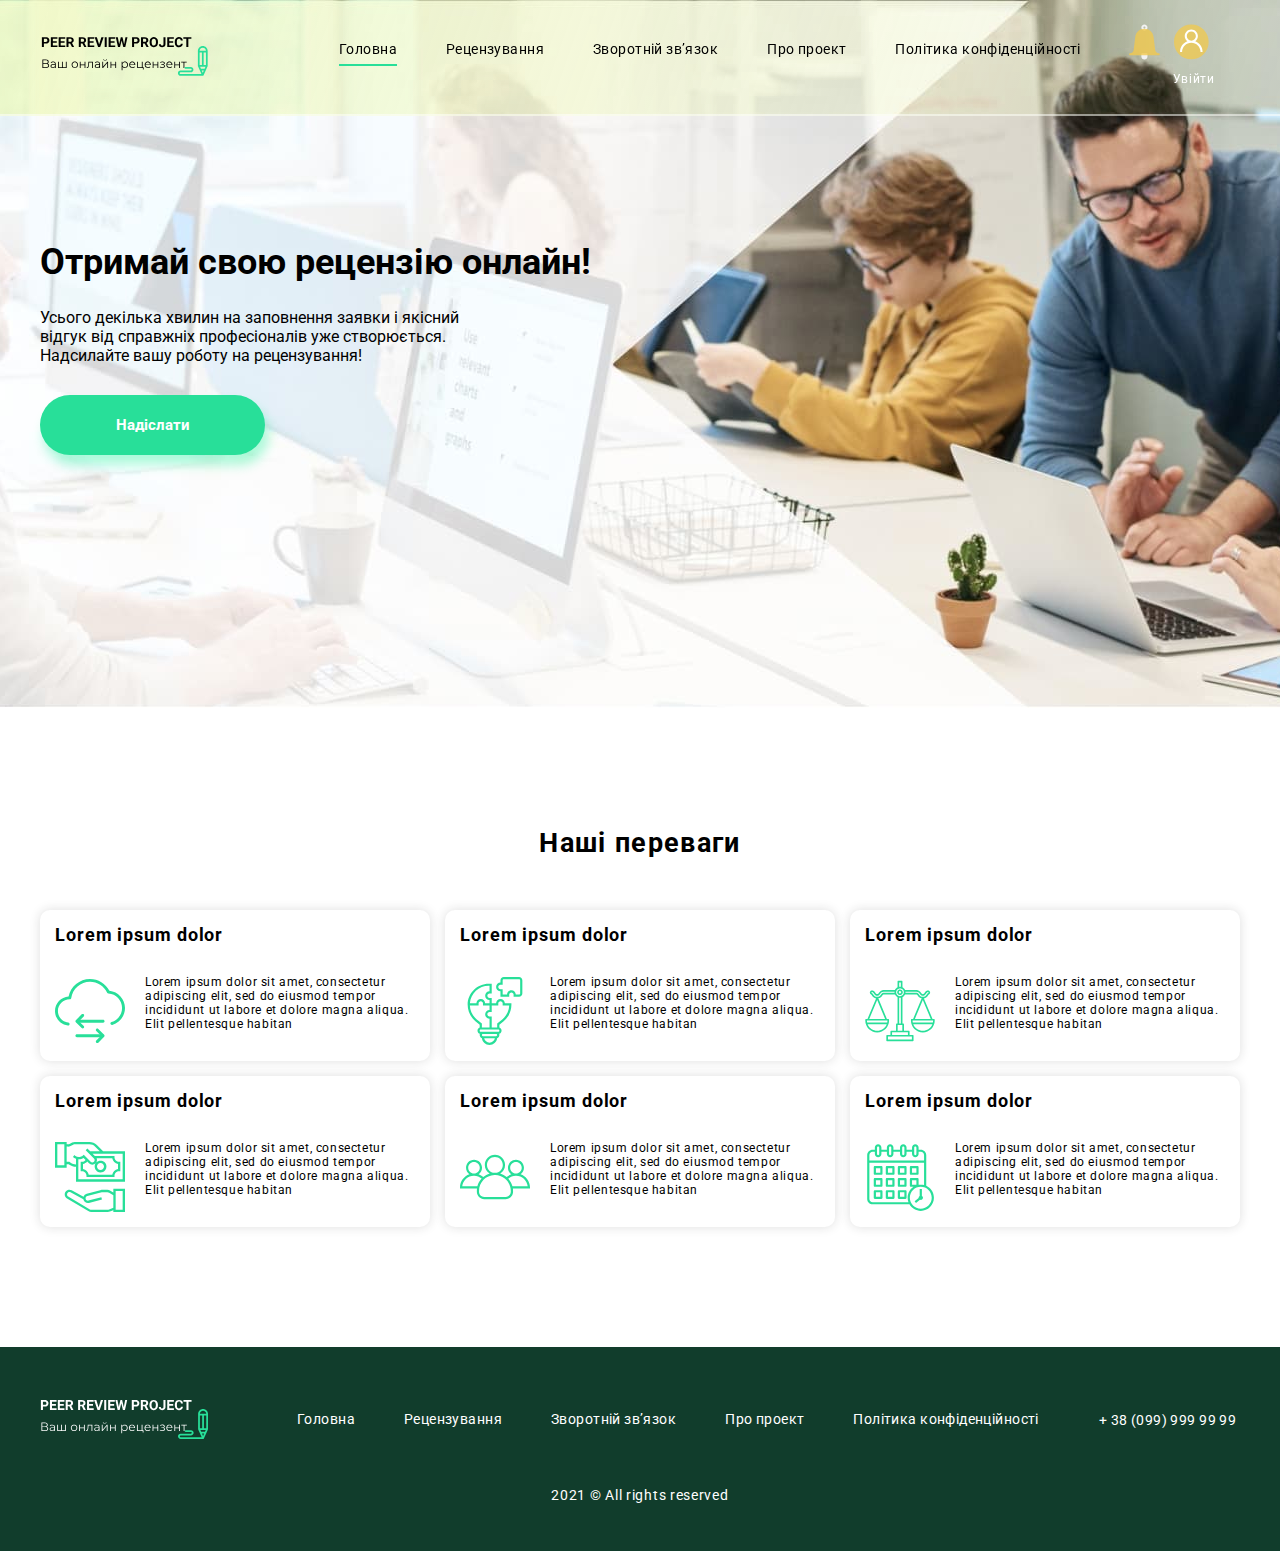
<file: index.html>
<!DOCTYPE html>
<html lang="uk">

<head>
  <meta charset="UTF-8" />
  <meta http-equiv="X-UA-Compatible" content="IE=edge" />
  <meta name="viewport" content="width=device-width, initial-scale=1.0" />
  <title>Peer review project</title>

  <!-- Шрифти -->
  <link rel="preconnect" href="https://fonts.googleapis.com">
  <link rel="preconnect" href="https://fonts.gstatic.com" crossorigin>
  <link href="https://fonts.googleapis.com/css2?family=Montserrat&family=Roboto:wght@400;700&display=swap"
    rel="stylesheet">

  <!-- Нормалізація -->
  <link rel="stylesheet" href="https://cdn.jsdelivr.net/npm/modern-normalize@1.1.0/modern-normalize.min.css">

  <!-- Загальні стилі -->
  <link rel="stylesheet" href="./css/main.min.css">
</head>

<body class="page-body">

  <!-- Шапка сайту -->
  <header class="site-header" id="header" data-header>
    <div class="container site-header__container">

      <!-- Логотип -->
      <a class="logo-link link" href="./index.html" rel="noopener noreferrer" aria-label="Логотип">
        <svg width="168" height="42">
          <use href="./images/sprits/sprit.svg#icon-logo"></use>
        </svg>
      </a>

      <!-- Навігація по сайту -->
      <nav class="main-nav site-header__main-nav">

        <ul class="main-nav__list list">
          <li class="main-nav__item">
            <a class="main-nav__link main-nav__link--header-mode main-nav__link--active link"
              href="./index.html">Головна</a>
          </li>
          <li class="main-nav__item">
            <a class="main-nav__link main-nav__link--header-mode  link" href="">Рецензування</a>
          </li>
          <li class="main-nav__item">
            <a class="main-nav__link main-nav__link--header-mode  link" href="./feedback.html">Зворотній зв’язок</a>
          </li>
          <li class="main-nav__item">
            <a class="main-nav__link main-nav__link--header-mode  link" href="">Про проект</a>
          </li>
          <li class="main-nav__item">
            <a class="main-nav__link main-nav__link--header-mode  link" href="">Політика конфіденційності</a>
          </li>
        </ul>
      </nav>

      <!-- Особистий кабінет -->
      <div class="cabinet-group site-header__cabinet-group">

        <ul class="cabinet-group__list list">
          <li class="cabinet-group__item">
            <a class="cabinet-group__link link" href="">
              <svg width="36" height="36">
                <use href="./images/sprits/sprit.svg#icon-bell-sms"></use>
              </svg>
            </a>
          </li>
          <li class="cabinet-group__item">
            <a class="cabinet-group__link link" href="">
              <svg width="36" height="36">
                <use href="./images/sprits/sprit.svg#icon-user"></use>
              </svg>
              <p class="cabinet-group__desc">Увійти</p>
            </a>
          </li>
        </ul>
      </div>

    </div>
  </header>

  <!-- Унікальний вміст сайту -->
  <main>

    <!-- Розділ герой -->
    <section class="hero">
      <div class="container">

        <!-- Оффер -->
        <div class="offer-group">
          <h1 class="offer-group__title">
            Отримай свою рецензію онлайн!
          </h1>
          <p class="offer-group__desc">
            Усього декілька хвилин на заповнення заявки і якісний відгук від справжніх
            професіоналів уже створюється.
            Надсилайте вашу роботу на рецензування!
          </p>

          <button class="btn btn--animation-hero" type="submit">Надіслати</button>
        </div>
      </div>
    </section>

    <!-- Розділ переваг -->
    <section class="benefits">
      <div class="container">

        <h2 class="section-title">Наші переваги</h2>

        <!-- Список переваг -->
        <ul class="benefits-list list">

          <li class="benefits-list__item">
            <h3 class="benefits-list__title">Lorem ipsum dolor</h3>
            <div class="benefits-list__group">
              <svg class="benefits-list__icon" width="70" height="70">
                <use href=".//images/sprits/sprit.svg#icon-data-transfer"></use>
              </svg>
              <p class="benefits-list__desc">
                Lorem ipsum dolor sit amet, consectetur adipiscing elit, sed do eiusmod
                tempor incididunt ut labore et dolore magna
                aliqua. Elit pellentesque habitan
              </p>
            </div>
          </li>

          <li class="benefits-list__item">
            <h3 class="benefits-list__title">Lorem ipsum dolor</h3>
            <div class="benefits-list__group">
              <svg class="benefits-list__icon" width="70" height="70">
                <use href=".//images/sprits/sprit.svg#icon-solution"></use>
              </svg>
              <p class="benefits-list__desc">
                Lorem ipsum dolor sit amet, consectetur adipiscing elit, sed do eiusmod
                tempor incididunt ut labore et dolore magna
                aliqua. Elit pellentesque habitan
              </p>
            </div>
          </li>

          <li class="benefits-list__item">
            <h3 class="benefits-list__title">Lorem ipsum dolor</h3>
            <div class="benefits-list__group">
              <svg class="benefits-list__icon" width="70" height="70">
                <use href=".//images/sprits/sprit.svg#icon-balance"></use>
              </svg>
              <p class="benefits-list__desc">
                Lorem ipsum dolor sit amet, consectetur adipiscing elit, sed do eiusmod
                tempor incididunt ut labore et dolore magna
                aliqua. Elit pellentesque habitan
              </p>
            </div>
          </li>

          <li class="benefits-list__item">
            <h3 class="benefits-list__title">Lorem ipsum dolor</h3>
            <div class="benefits-list__group">
              <svg class="benefits-list__icon" width="70" height="70">
                <use href=".//images/sprits/sprit.svg#icon-price"></use>
              </svg>
              <p class="benefits-list__desc">
                Lorem ipsum dolor sit amet, consectetur adipiscing elit, sed do eiusmod
                tempor incididunt ut labore et dolore magna
                aliqua. Elit pellentesque habitan
              </p>
            </div>
          </li>

          <li class="benefits-list__item">
            <h3 class="benefits-list__title">Lorem ipsum dolor</h3>
            <div class="benefits-list__group">
              <svg class="benefits-list__icon" width="70" height="70">
                <use href=".//images/sprits/sprit.svg#icon-people"></use>
              </svg>
              <p class="benefits-list__desc">
                Lorem ipsum dolor sit amet, consectetur adipiscing elit, sed do eiusmod
                tempor incididunt ut labore et dolore magna
                aliqua. Elit pellentesque habitan
              </p>
            </div>
          </li>

          <li class="benefits-list__item">
            <h3 class="benefits-list__title">Lorem ipsum dolor</h3>
            <div class="benefits-list__group">
              <svg class="benefits-list__icon" width="70" height="70">
                <use href=".//images/sprits/sprit.svg#icon-calendar"></use>
              </svg>
              <p class="benefits-list__desc">
                Lorem ipsum dolor sit amet, consectetur adipiscing elit, sed do eiusmod
                tempor incididunt ut labore et dolore magna
                aliqua. Elit pellentesque habitan
              </p>
            </div>
          </li>


        </ul>
      </div>
    </section>
  </main>

  <!-- Заключна чатсина сайту -->
  <footer class="site-footer">
    <div class="container">

      <div class="site-footer__group">
        <!-- Логотип -->
        <a class="logo-link link" href="./index.html" rel="noopener noreferrer" aria-label="Логотип">
          <svg width="168" height="42">
            <use href="./images/sprits/sprit.svg#icon-logo-white"></use>
          </svg>
        </a>

        <!-- Навігація по сайту -->
        <nav class="main-nav site-footer__main-nav">

          <ul class="main-nav__list list">
            <li class="main-nav__item">
              <a class="main-nav__link main-nav__link--footer-mode link" href="./index.html">Головна</a>
            </li>
            <li class="main-nav__item">
              <a class="main-nav__link main-nav__link--footer-mode link" href="">Рецензування</a>
            </li>
            <li class="main-nav__item">
              <a class="main-nav__link main-nav__link--footer-mode link" href="./feedback.html">Зворотній зв’язок</a>
            </li>
            <li class="main-nav__item">
              <a class="main-nav__link main-nav__link--footer-mode link" href="">Про проект</a>
            </li>
            <li class="main-nav__item">
              <a class="main-nav__link main-nav__link--footer-mode link" href="">Політика конфіденційності</a>
            </li>
          </ul>
        </nav>

        <!-- Номер телефону -->
        <div class="site-footer__wrapper">
          <a class="contact-link link" href="tel:+380999999999" target="_blank" rel="noopener noreferrer"
            aria-label="Номер телефону">
            + 38 (099) 999 99 99
          </a>
        </div>
      </div>

      <p class="site-footer__desc">2021 &#169; All rights reserved</p>

    </div>
  </footer>

  <!-- Скрипти -->
  <script src="./js/header-scroll.js"></script>
  <script src="./js/animation-btn.js"></script>

</body>

</html>
</file>
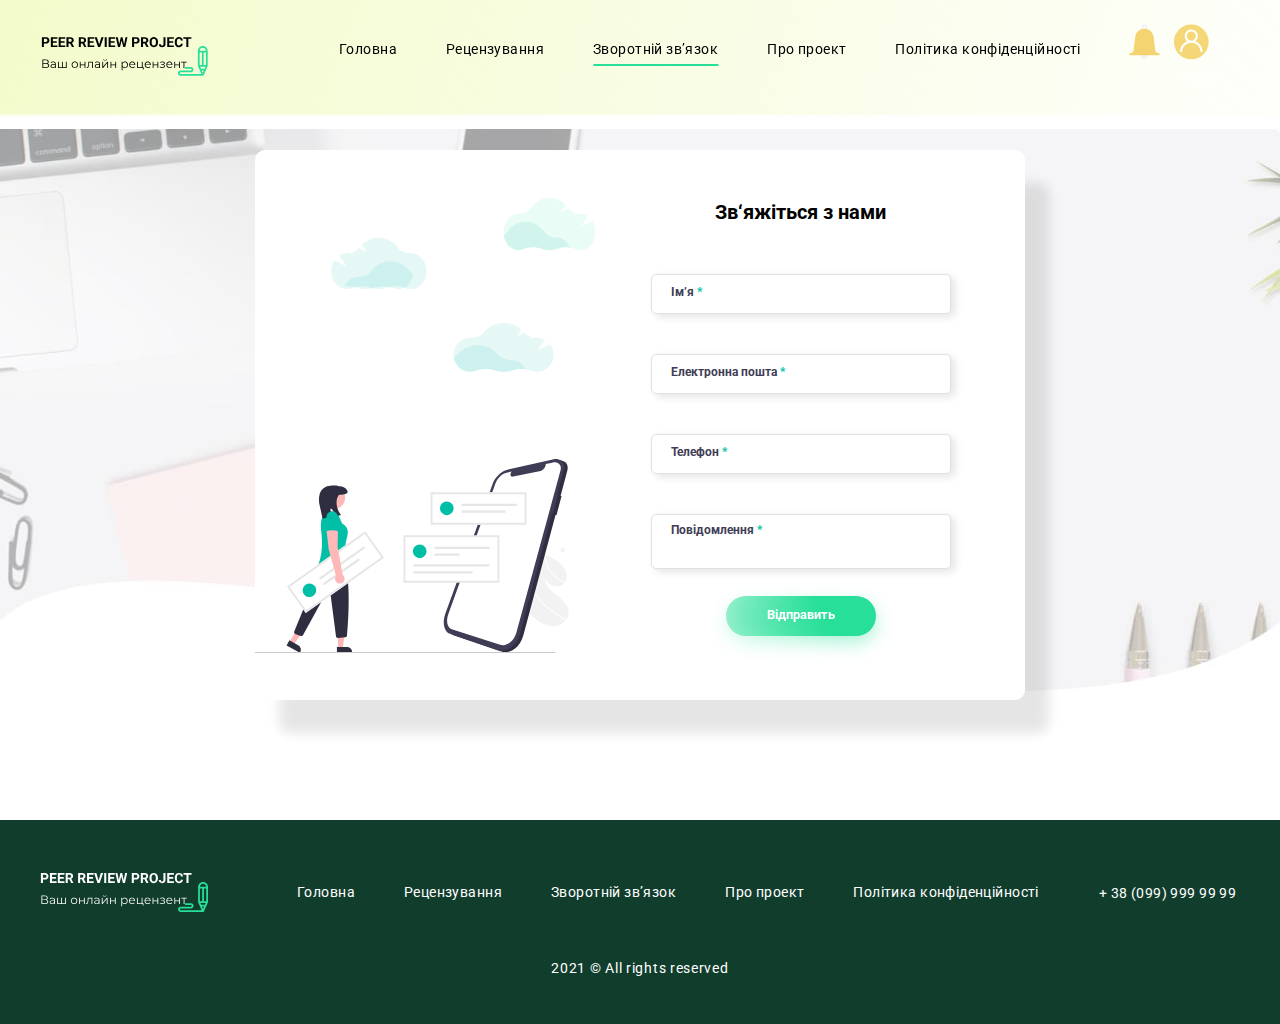
<file: feedback.html>
<!DOCTYPE html>
<html lang="uk">

<head>
    <meta charset="UTF-8" />
    <meta http-equiv="X-UA-Compatible" content="IE=edge" />
    <meta name="viewport" content="width=device-width, initial-scale=1.0" />
    <title>Peer review project</title>

    <!-- Шрифти -->
    <link rel="preconnect" href="https://fonts.googleapis.com">
    <link rel="preconnect" href="https://fonts.gstatic.com" crossorigin>
    <link href="https://fonts.googleapis.com/css2?family=Montserrat&family=Roboto:wght@400;700&display=swap"
        rel="stylesheet">

    <!-- Нормалізація -->
    <link rel="stylesheet" href="https://cdn.jsdelivr.net/npm/modern-normalize@1.1.0/modern-normalize.min.css">

    <!-- Загальні стилі -->
    <link rel="stylesheet" href="./css/main.min.css">
</head>

<body class="page-body">

    <!-- Шапка сайту -->
    <header class="site-header" id="header" data-header>
        <div class="container site-header__container">

            <!-- Логотип -->
            <a class="logo-link link" href="./index.html" rel="noopener noreferrer" aria-label="Логотип">
                <svg width="168" height="42">
                    <use href="./images/sprits/sprit.svg#icon-logo"></use>
                </svg>
            </a>

            <!-- Навігація по сайту -->
            <nav class="main-nav site-header__main-nav">

                <ul class="main-nav__list list">
                    <li class="main-nav__item">
                        <a class="main-nav__link main-nav__link--header-mode link" href="./index.html">Головна</a>
                    </li>
                    <li class="main-nav__item">
                        <a class="main-nav__link main-nav__link--header-mode  link" href="">Рецензування</a>
                    </li>
                    <li class="main-nav__item">
                        <a class="main-nav__link main-nav__link--header-mode main-nav__link--active  link"
                            href="./feedback.html">Зворотній
                            зв’язок</a>
                    </li>
                    <li class="main-nav__item">
                        <a class="main-nav__link main-nav__link--header-mode  link" href="">Про проект</a>
                    </li>
                    <li class="main-nav__item">
                        <a class="main-nav__link main-nav__link--header-mode  link" href="">Політика
                            конфіденційності</a>
                    </li>
                </ul>
            </nav>

            <!-- Особистий кабінет -->
            <div class="cabinet-group site-header__cabinet-group">

                <ul class="cabinet-group__list list">
                    <li class="cabinet-group__item">
                        <a class="cabinet-group__link link" href="">
                            <svg width="36" height="36">
                                <use href="./images/sprits/sprit.svg#icon-bell-sms"></use>
                            </svg>
                        </a>
                    </li>
                    <li class="cabinet-group__item">
                        <a class="cabinet-group__link link" href="">
                            <svg width="36" height="36">
                                <use href="./images/sprits/sprit.svg#icon-user"></use>
                            </svg>
                            <p class="cabinet-group__desc">Увійти</p>
                        </a>
                    </li>
                </ul>
            </div>

        </div>
    </header>

    <!-- Унікальний вміст сайту -->
    <main>

        <!-- Розділ зворотній зв’язок -->
        <section class="section-feedback">
            <div class="container">

                <!-- Форма -->
                <form class="form-feedback section-feedback__form-feedback">

                    <svg width="45%" height="100%">
                        <use href="./images/sprits/sprit.svg#icon-form-feedback"></use>
                    </svg>


                    <div class="form-feedback__group">
                        <h3 class="form-feedback__title">Зв‘яжіться з нами</h3>

                        <ul class="list">

                            <!-- Ім’я користувача -->
                            <li class="form-feedback__item">
                                <label class="form-feedback__wrapper">
                                    <input class="form-feedback__input placeholder" type="text" type="text"
                                        name="user-name" placeholder="Котенко Олександр" minlength="3" required>

                                    <!-- Підпис -->
                                    <span class="form-feedback__label">
                                        Ім’я
                                        <span class="form-feedback__decor">*</span>
                                    </span>

                                    <!-- Підказки -->
                                    <span class="form-feedback__txt-error txt-error">Мінімальна довжина 3 символи</span>
                                    <svg class="form-feedback__icons-error" width="15" height="15">
                                        <use class="icon-attention" href="./images/sprits/sprit.svg#icon-attention">
                                        </use>
                                        <use class="icon-success" href="./images/sprits/sprit.svg#icon-success"></use>
                                    </svg>
                                </label>
                            </li>

                            <!-- Електронна пошта -->
                            <li class="form-feedback__item">
                                <label class="form-feedback__wrapper">
                                    <input class="form-feedback__input placeholder" type="text" name="user-mail"
                                        placeholder="kotenko@gmail.com" required>

                                    <!-- Підпис -->
                                    <span class="form-feedback__label">
                                        Електронна пошта
                                        <span class="form-feedback__decor">*</span>
                                    </span>

                                    <!-- Підказки -->
                                    <span class="form-feedback__txt-error txt-error">Введіть електронну пошту у
                                        вказаному
                                        форматі</span>
                                    <svg class="form-feedback__icons-error" width="15" height="15">
                                        <use class="icon-attention" href="./images/sprits/sprit.svg#icon-attention">
                                        </use>
                                        <use class="icon-success" href="./images/sprits/sprit.svg#icon-success"></use>
                                    </svg>
                                </label>

                            </li>

                            <!-- Номер телефону -->
                            <li class="form-feedback__item">
                                <label class="form-feedback__wrapper">
                                    <input class="form-feedback__input placeholder" type="text" name="user-phone"
                                        placeholder="+38 (099) 123-45-67" required>

                                    <!-- Підпис -->
                                    <span class="form-feedback__label">
                                        Телефон
                                        <span class="form-feedback__decor">*</span>
                                    </span>

                                    <!-- Підказки -->
                                    <span class="form-feedback__txt-error txt-error">Введіть телефон у вказаному
                                        форматі</span>
                                    <svg class="form-feedback__icons-error" width="15" height="15">
                                        <use class="icon-attention" href="./images/sprits/sprit.svg#icon-attention">
                                        </use>
                                        <use class="icon-success" href="./images/sprits/sprit.svg#icon-success"></use>
                                    </svg>
                                </label>
                            </li>

                            <!-- Повідомлення -->
                            <li class="form-feedback__item">
                                <label class="form-feedback__wrapper">
                                    <textarea class="form-feedback__textarea placeholder " type="text" name="user-sms"
                                        placeholder="Ваше Повідомлення" required cols="30" rows="3"></textarea>

                                    <!-- Підпис -->
                                    <span class="form-feedback__label-textarea">
                                        Повідомлення
                                        <span class="form-feedback__decor">*</span>
                                    </span>
                                </label>
                            </li>
                        </ul>

                        <button class="form-feedback__btn" type="submit">Відправить</button>
                    </div>


                </form>
            </div>

        </section>

    </main>

    <!-- Заключна чатсина сайту -->
    <footer class="site-footer">
        <div class="container">

            <div class="site-footer__group">
                <!-- Логотип -->
                <a class="logo-link link" href="./index.html" rel="noopener noreferrer" aria-label="Логотип">
                    <svg width="168" height="42">
                        <use href="./images/sprits/sprit.svg#icon-logo-white"></use>
                    </svg>
                </a>

                <!-- Навігація по сайту -->
                <nav class="main-nav site-footer__main-nav">

                    <ul class="main-nav__list list">
                        <li class="main-nav__item">
                            <a class="main-nav__link main-nav__link--footer-mode link" href="./index.html">Головна</a>
                        </li>
                        <li class="main-nav__item">
                            <a class="main-nav__link main-nav__link--footer-mode link" href="">Рецензування</a>
                        </li>
                        <li class="main-nav__item">
                            <a class="main-nav__link main-nav__link--footer-mode link" href="./feedback.html">Зворотній
                                зв’язок</a>
                        </li>
                        <li class="main-nav__item">
                            <a class="main-nav__link main-nav__link--footer-mode link" href="">Про проект</a>
                        </li>
                        <li class="main-nav__item">
                            <a class="main-nav__link main-nav__link--footer-mode link" href="">Політика
                                конфіденційності</a>
                        </li>
                    </ul>
                </nav>

                <!-- Номер телефону -->
                <div class="site-footer__wrapper">
                    <a class="contact-link link" href="tel:+380999999999" target="_blank" rel="noopener noreferrer"
                        aria-label="Номер телефону">
                        + 38 (099) 999 99 99
                    </a>
                </div>
            </div>

            <p class="site-footer__desc">2021 &#169; All rights reserved</p>

        </div>
    </footer>

    <!-- Скрипти -->
    <script src="./js/header-scroll.js"></script>
    <script src="./js/animation-btn.js"></script>

</body>

</html>
</file>
<file: css/main.min.css>
:root{--white_cl: #ffffff;--black_cl: #000000;--blue_cl: #00bfa6;--main_bg_cl: #113d2c;--gray_bg_cl: #f5f4fa;--secondary_gray_cl: rgba(157, 164, 189, 0.6);--accent_cl: #28df99;--accent_hover_cl: #20c988;--label_form_cl: #3f3d56;--warnning_cl: #f1b211;--success-cl: #90ee90}.benefits{padding-top:120px;padding-right:0;padding-bottom:120px;padding-left:0}.form-feedback__title{margin-top:0;margin-right:0;margin-bottom:50px;margin-left:0;font-size:20px;line-height:1.2}.page-body{font-family:"Roboto",sans-serif;color:var(--black_cl)}.list{margin-top:0;margin-right:0;margin-bottom:0;margin-left:0;padding-top:0;padding-right:0;padding-bottom:0;padding-left:0;list-style:none}.link{text-decoration:none}.img{display:block;width:100%}.container{margin-top:0;margin-right:auto;margin-bottom:0;margin-left:auto;padding-top:0;padding-right:15px;padding-bottom:0;padding-left:15px;width:1230px}@-webkit-keyframes animate_grow{0%{-webkit-transform:scale3d(1, 1, 1);transform:scale3d(1, 1, 1)}50%{-webkit-transform:scale3d(1.05, 1.05, 1.05);transform:scale3d(1.05, 1.05, 1.05)}100%{-webkit-transform:scale3d(1, 1, 1);transform:scale3d(1, 1, 1)}}@keyframes animate_grow{0%{-webkit-transform:scale3d(1, 1, 1);transform:scale3d(1, 1, 1)}50%{-webkit-transform:scale3d(1.05, 1.05, 1.05);transform:scale3d(1.05, 1.05, 1.05)}100%{-webkit-transform:scale3d(1, 1, 1);transform:scale3d(1, 1, 1)}}.main-nav__list{display:-webkit-box;display:-ms-flexbox;display:flex}.main-nav__item{position:relative;margin-top:0;margin-right:0;margin-bottom:0;margin-left:49px}.main-nav__link{display:block;font-size:14px;line-height:1.14;letter-spacing:.03em;color:inherit;-webkit-transition:color 250ms cubic-bezier(0.4, 0, 0.2, 1);transition:color 250ms cubic-bezier(0.4, 0, 0.2, 1)}.main-nav__link::before{content:"";position:absolute;bottom:48px;left:50%;width:0%;height:2px;background-color:var(--accent_cl);-webkit-transform:translateX(-50%);transform:translateX(-50%);-webkit-transition:width .3s ease-in-out;transition:width .3s ease-in-out}.main-nav__link--header-mode{padding-top:42px;padding-right:0;padding-bottom:56px;padding-left:0}.main-nav__link--header-mode:hover::before,.main-nav__link--header-mode:focus::before{width:100%;-webkit-transform:translateX(-50%);transform:translateX(-50%)}.main-nav__link--footer-mode{color:var(--white_cl)}.main-nav__link--footer-mode:hover,.main-nav__link--footer-mode:focus{color:var(--accent_cl)}.main-nav__link--active::before{content:"";position:absolute;bottom:48px;width:100%;height:2px;background-color:var(--accent_cl)}.cabinet-group__list{display:-webkit-box;display:-ms-flexbox;display:flex}.cabinet-group__item:nth-child(2){margin-top:0;margin-right:0;margin-bottom:0;margin-left:11px}.cabinet-group__desc{margin-top:5px;margin-right:0;margin-bottom:0;margin-left:0;font-size:12px;line-height:1.66;letter-spacing:.05em;color:var(--white_cl);-webkit-transition:color 350ms cubic-bezier(0.4, 0, 0.2, 1);transition:color 350ms cubic-bezier(0.4, 0, 0.2, 1)}.site-header.js-no-transparency .cabinet-group__desc{color:var(--black_cl)}.cabinet-group__link{-webkit-transition:opacity 250ms cubic-bezier(0.4, 0, 0.2, 1);transition:opacity 250ms cubic-bezier(0.4, 0, 0.2, 1)}.cabinet-group__link:hover,.cabinet-group__link:focus{opacity:.7}.btn{padding-top:21px;padding-right:0;padding-bottom:21px;padding-left:0;min-width:225px;font-weight:700;font-size:15px;line-height:1.2;color:var(--white_cl);background-color:var(--accent_cl);border:rgba(0,0,0,0);border-radius:100px;-webkit-box-shadow:4px 10px 12px rgba(0,243,141,.32);box-shadow:4px 10px 12px rgba(0,243,141,.32);cursor:pointer;-webkit-transition:background-color 600ms ease-in-out,color 600ms ease-in-out,border 350ms cubic-bezier(0.4, 0, 0.2, 1);transition:background-color 600ms ease-in-out,color 600ms ease-in-out,border 350ms cubic-bezier(0.4, 0, 0.2, 1);outline:rgba(0,0,0,0)}.btn:hover,.btn:focus{background-color:rgba(0,0,0,0);border:1px solid var(--accent_cl);color:var(--accent_hover_cl)}.btn--animation-hero{-webkit-animation:animate_grow 2s infinite;animation:animate_grow 2s infinite}.section-title{margin-top:0;margin-right:0;margin-bottom:50px;margin-left:0;font-size:27px;line-height:1.18;letter-spacing:.05em;text-align:center}.benefits-list{display:-webkit-box;display:-ms-flexbox;display:flex;-ms-flex-wrap:wrap;flex-wrap:wrap;gap:15px}.benefits-list__item{padding-top:15px;padding-right:15px;padding-bottom:15px;padding-left:15px;-webkit-box-shadow:0 0 11px rgba(33,33,33,.15);box-shadow:0 0 11px rgba(33,33,33,.15);border-radius:10px}.benefits-list__title{margin-top:0;margin-right:0;margin-bottom:30px;margin-left:0;font-size:18px;line-height:1.16;letter-spacing:.05em}.benefits-list__group{display:-webkit-box;display:-ms-flexbox;display:flex}.benefits-list__icon{fill:var(--accent_cl)}.benefits-list__desc{margin-top:0;margin-right:0;margin-bottom:0;margin-left:20px;max-width:270px;font-size:12px;line-height:1.16;letter-spacing:.05em}.form-feedback{display:-webkit-box;display:-ms-flexbox;display:flex;width:770px;height:550px;background-color:var(--white_cl);border-radius:10px;-webkit-box-shadow:24px 33px 12px rgba(0,0,0,.1);box-shadow:24px 33px 12px rgba(0,0,0,.1)}.form-feedback__group{margin-top:0;margin-right:0;margin-bottom:0;margin-left:10px;padding-top:50px;padding-right:30px;padding-bottom:30px;padding-left:0;text-align:center;width:55%}.form-feedback__item:nth-child(n+2){margin-top:40px;margin-right:0;margin-bottom:0;margin-left:0}.form-feedback__wrapper{position:relative}.form-feedback__input,.form-feedback__textarea{padding-top:5px;padding-right:35px;padding-bottom:5px;padding-left:20px;width:300px;font-size:12px;line-height:1.2;background-color:rgba(0,0,0,0);border:1px solid rgba(182,181,181,.4);border-radius:5px;-webkit-box-shadow:4px 3px 9px rgba(0,0,0,.11);box-shadow:4px 3px 9px rgba(0,0,0,.11);outline:rgba(0,0,0,0)}.form-feedback__input:focus:invalid:not(:-moz-placeholder-shown), .form-feedback__input:not(:-moz-placeholder-shown):invalid:not(:-moz-placeholder-shown), .form-feedback__textarea:focus:invalid:not(:-moz-placeholder-shown), .form-feedback__textarea:not(:-moz-placeholder-shown):invalid:not(:-moz-placeholder-shown){border-color:var(--warnning_cl)}.form-feedback__input:focus:invalid:not(:-ms-input-placeholder), .form-feedback__input:not(:-ms-input-placeholder):invalid:not(:-ms-input-placeholder), .form-feedback__textarea:focus:invalid:not(:-ms-input-placeholder), .form-feedback__textarea:not(:-ms-input-placeholder):invalid:not(:-ms-input-placeholder){border-color:var(--warnning_cl)}.form-feedback__input:focus:invalid:not(:placeholder-shown),.form-feedback__input:not(:placeholder-shown):invalid:not(:placeholder-shown),.form-feedback__textarea:focus:invalid:not(:placeholder-shown),.form-feedback__textarea:not(:placeholder-shown):invalid:not(:placeholder-shown){border-color:var(--warnning_cl)}.form-feedback__input:focus:valid:not(:-moz-placeholder-shown), .form-feedback__input:not(:-moz-placeholder-shown):valid:not(:-moz-placeholder-shown), .form-feedback__textarea:focus:valid:not(:-moz-placeholder-shown), .form-feedback__textarea:not(:-moz-placeholder-shown):valid:not(:-moz-placeholder-shown){border-color:var(--success-cl)}.form-feedback__input:focus:valid:not(:-ms-input-placeholder), .form-feedback__input:not(:-ms-input-placeholder):valid:not(:-ms-input-placeholder), .form-feedback__textarea:focus:valid:not(:-ms-input-placeholder), .form-feedback__textarea:not(:-ms-input-placeholder):valid:not(:-ms-input-placeholder){border-color:var(--success-cl)}.form-feedback__input:focus:valid:not(:placeholder-shown),.form-feedback__input:not(:placeholder-shown):valid:not(:placeholder-shown),.form-feedback__textarea:focus:valid:not(:placeholder-shown),.form-feedback__textarea:not(:placeholder-shown):valid:not(:placeholder-shown){border-color:var(--success-cl)}.form-feedback__input{height:40px}.form-feedback__textarea{resize:none}.placeholder::-webkit-input-placeholder{font-weight:700;font-size:12px;line-height:1.36;letter-spacing:.1em;color:var(--secondary_gray_cl);opacity:0;-webkit-transition:opacity 250ms cubic-bezier(0.4, 0, 0.2, 1);transition:opacity 250ms cubic-bezier(0.4, 0, 0.2, 1)}.placeholder::-moz-placeholder{font-weight:700;font-size:12px;line-height:1.36;letter-spacing:.1em;color:var(--secondary_gray_cl);opacity:0;-moz-transition:opacity 250ms cubic-bezier(0.4, 0, 0.2, 1);transition:opacity 250ms cubic-bezier(0.4, 0, 0.2, 1)}.placeholder:-ms-input-placeholder{font-weight:700;font-size:12px;line-height:1.36;letter-spacing:.1em;color:var(--secondary_gray_cl);opacity:0;-ms-transition:opacity 250ms cubic-bezier(0.4, 0, 0.2, 1);transition:opacity 250ms cubic-bezier(0.4, 0, 0.2, 1)}.placeholder::-ms-input-placeholder{font-weight:700;font-size:12px;line-height:1.36;letter-spacing:.1em;color:var(--secondary_gray_cl);opacity:0;-ms-transition:opacity 250ms cubic-bezier(0.4, 0, 0.2, 1);transition:opacity 250ms cubic-bezier(0.4, 0, 0.2, 1)}.placeholder::placeholder{font-weight:700;font-size:12px;line-height:1.36;letter-spacing:.1em;color:var(--secondary_gray_cl);opacity:0;-webkit-transition:opacity 250ms cubic-bezier(0.4, 0, 0.2, 1);transition:opacity 250ms cubic-bezier(0.4, 0, 0.2, 1)}.placeholder:focus::-webkit-input-placeholder{opacity:1}.placeholder:focus::-moz-placeholder{opacity:1}.placeholder:focus:-ms-input-placeholder{opacity:1}.placeholder:focus::-ms-input-placeholder{opacity:1}.placeholder:focus::placeholder{opacity:1}.form-feedback__label,.form-feedback__label-textarea{font-weight:700;font-size:12px;line-height:1.16;color:var(--label_form_cl);-webkit-transition:-webkit-transform 350ms cubic-bezier(0.4, 0, 0.2, 1);transition:-webkit-transform 350ms cubic-bezier(0.4, 0, 0.2, 1);transition:transform 350ms cubic-bezier(0.4, 0, 0.2, 1);transition:transform 350ms cubic-bezier(0.4, 0, 0.2, 1), -webkit-transform 350ms cubic-bezier(0.4, 0, 0.2, 1)}.form-feedback__label{position:absolute;top:50%;left:20px;font-weight:700;font-size:12px;line-height:1.16;color:var(--label_form_cl);-webkit-transform:translateY(-50%);transform:translateY(-50%)}.form-feedback__decor{color:var(--blue_cl)}.form-feedback__label-textarea{position:absolute;left:20px;bottom:35px}.form-feedback__input:not(:-moz-placeholder-shown)+.form-feedback__label{transform:translateY(-40px) translateX(-20px);transform-origin:top left}.form-feedback__input:not(:-ms-input-placeholder)+.form-feedback__label{transform:translateY(-40px) translateX(-20px);transform-origin:top left}.form-feedback__input:focus+.form-feedback__label,.form-feedback__input:not(:placeholder-shown)+.form-feedback__label{-webkit-transform:translateY(-40px) translateX(-20px);transform:translateY(-40px) translateX(-20px);-webkit-transform-origin:top left;transform-origin:top left}.form-feedback__textarea:not(:-moz-placeholder-shown)+.form-feedback__label-textarea{transform:translateY(-32px) translateX(-20px);transform-origin:top left}.form-feedback__textarea:not(:-ms-input-placeholder)+.form-feedback__label-textarea{transform:translateY(-32px) translateX(-20px);transform-origin:top left}.form-feedback__textarea:focus+.form-feedback__label-textarea,.form-feedback__textarea:not(:placeholder-shown)+.form-feedback__label-textarea{-webkit-transform:translateY(-32px) translateX(-20px);transform:translateY(-32px) translateX(-20px);-webkit-transform-origin:top left;transform-origin:top left}.form-feedback__txt-error{position:absolute;left:0;bottom:-150%;font-size:10px}.form-feedback__icons-error{position:absolute;right:15px;top:50%;-webkit-transform:translateY(-50%);transform:translateY(-50%)}.icon-attention,.txt-error{color:var(--warnning_cl);fill:var(--warnning_cl);opacity:0;-webkit-transition:opacity 250ms cubic-bezier(0.4, 0, 0.2, 1);transition:opacity 250ms cubic-bezier(0.4, 0, 0.2, 1)}.icon-success{fill:var(--success-cl);opacity:0;-webkit-transition:opacity 250ms cubic-bezier(0.4, 0, 0.2, 1);transition:opacity 250ms cubic-bezier(0.4, 0, 0.2, 1)}.form-feedback__input:focus:invalid~.form-feedback__icons-error .icon-attention,.form-feedback__input:focus:invalid~.form-feedback__txt-error{opacity:1}.form-feedback__input:valid:not(:-moz-placeholder-shown)~.form-feedback__icons-error .icon-success{opacity:1}.form-feedback__input:valid:not(:-ms-input-placeholder)~.form-feedback__icons-error .icon-success{opacity:1}.form-feedback__input:focus:valid~.form-feedback__icons-error .icon-success,.form-feedback__input:valid:not(:placeholder-shown)~.form-feedback__icons-error .icon-success{opacity:1}.form-feedback__btn{margin-top:22px;margin-right:0;margin-bottom:0;margin-left:0;width:150px;height:40px;font-weight:700;font-size:13px;line-height:1.15;color:var(--white_cl);background:linear-gradient(251.05deg, #28df99 37.22%, rgba(40, 223, 153, 0) 144.66%);border:rgba(0,0,0,0);border-radius:200px;cursor:pointer;outline:rgba(0,0,0,0);-webkit-filter:drop-shadow(0px 7px 9px rgba(40, 223, 153, 0.38));filter:drop-shadow(0px 7px 9px rgba(40, 223, 153, 0.38))}.site-header{position:fixed;top:0;z-index:5;width:100%;background-image:linear-gradient(109.24deg, rgba(232, 247, 154, 0.5) 2.67%, rgba(232, 247, 154, 0.226562) 60.71%, rgba(232, 247, 154, 0) 108.8%);border-bottom:2px solid rgba(255,255,255,.5);-webkit-transition:background-color 600ms ease-in-out,-webkit-backdrop-filter 600ms ease-in-out,-webkit-box-shadow 600ms ease-in-out;transition:background-color 600ms ease-in-out,-webkit-backdrop-filter 600ms ease-in-out,-webkit-box-shadow 600ms ease-in-out;transition:background-color 600ms ease-in-out,backdrop-filter 600ms ease-in-out,box-shadow 600ms ease-in-out;transition:background-color 600ms ease-in-out,backdrop-filter 600ms ease-in-out,box-shadow 600ms ease-in-out,-webkit-backdrop-filter 600ms ease-in-out,-webkit-box-shadow 600ms ease-in-out}.site-header.js-no-transparency{background-image:linear-gradient(109.24deg, rgba(232, 247, 154, 0.5) 2.67%, rgba(232, 247, 154, 0.226562) 60.71%, rgba(232, 247, 154, 0.5) 108.8%);-webkit-backdrop-filter:blur(10px);backdrop-filter:blur(10px);-webkit-box-shadow:0 4px 10px rgba(25,28,38,.4);box-shadow:0 4px 10px rgba(25,28,38,.4)}.site-header__container{display:-webkit-box;display:-ms-flexbox;display:flex;-webkit-box-align:center;-ms-flex-align:center;align-items:center}.site-header__main-nav{margin-top:0;margin-right:0;margin-bottom:0;margin-left:82px}.site-header__cabinet-group{margin-top:0;margin-right:0;margin-bottom:0;margin-left:45px}.logo-link{-webkit-transition:opacity 250ms cubic-bezier(0.4, 0, 0.2, 1);transition:opacity 250ms cubic-bezier(0.4, 0, 0.2, 1)}.logo-link:hover,.logo-link:focus{opacity:.7}.hero{padding-top:242px;padding-right:0;padding-bottom:253px;padding-left:0;background-image:url(../images/hero/bg-hero.jpg);background-position:center;background-repeat:no-repeat;background-size:cover}@media(min-device-pixel-ratio: 2),(-webkit-min-device-pixel-ratio: 2),(min-resolution: 192dpi),(min-resolution: 2dppx){.hero{background-image:url(../images/hero/bg-hero@2x.jpg)}}.offer-group__title{margin-top:0;margin-right:0;margin-bottom:25px;margin-left:0;font-weight:700;font-size:36px;line-height:1.16}.offer-group__desc{margin-top:0;margin-right:0;margin-bottom:30px;margin-left:0;max-width:429px;font-size:16px;line-height:1.18}.site-footer{padding-top:50px;padding-right:0;padding-bottom:33px;padding-left:0;background-color:var(--main_bg_cl)}.site-footer__group{display:-webkit-box;display:-ms-flexbox;display:flex;-webkit-box-align:center;-ms-flex-align:center;align-items:center;-ms-flex-wrap:wrap;flex-wrap:wrap;margin-top:0;margin-right:0;margin-bottom:45px;margin-left:0}.site-footer__main-nav{margin-top:0;margin-right:0;margin-bottom:0;margin-left:40px}.site-footer__wrapper{margin-top:0;margin-right:0;margin-bottom:0;margin-left:60px}.contact-link{font-size:14px;line-height:1.14;letter-spacing:.03em;color:var(--white_cl);-webkit-transition:color 250ms cubic-bezier(0.4, 0, 0.2, 1);transition:color 250ms cubic-bezier(0.4, 0, 0.2, 1)}.contact-link:hover,.contact-link:focus{color:var(--accent_cl)}.site-footer__desc{font-size:14px;line-height:1.14;letter-spacing:.05em;text-align:center;color:var(--white_cl)}.section-feedback{padding-top:150px;padding-right:0;padding-bottom:120px;padding-left:0;background-image:url(../images/feedback/wave.jpg);background-position:center;background-repeat:no-repeat;background-size:contain}@media(min-device-pixel-ratio: 2),(-webkit-min-device-pixel-ratio: 2),(min-resolution: 192dpi),(min-resolution: 2dppx){.section-feedback{background-image:url(../images/feedback/wave@2x.jpg)}}.section-feedback__form-feedback{margin-top:0;margin-right:auto;margin-bottom:0;margin-left:auto}/*# sourceMappingURL=main.min.css.map */
</file>
